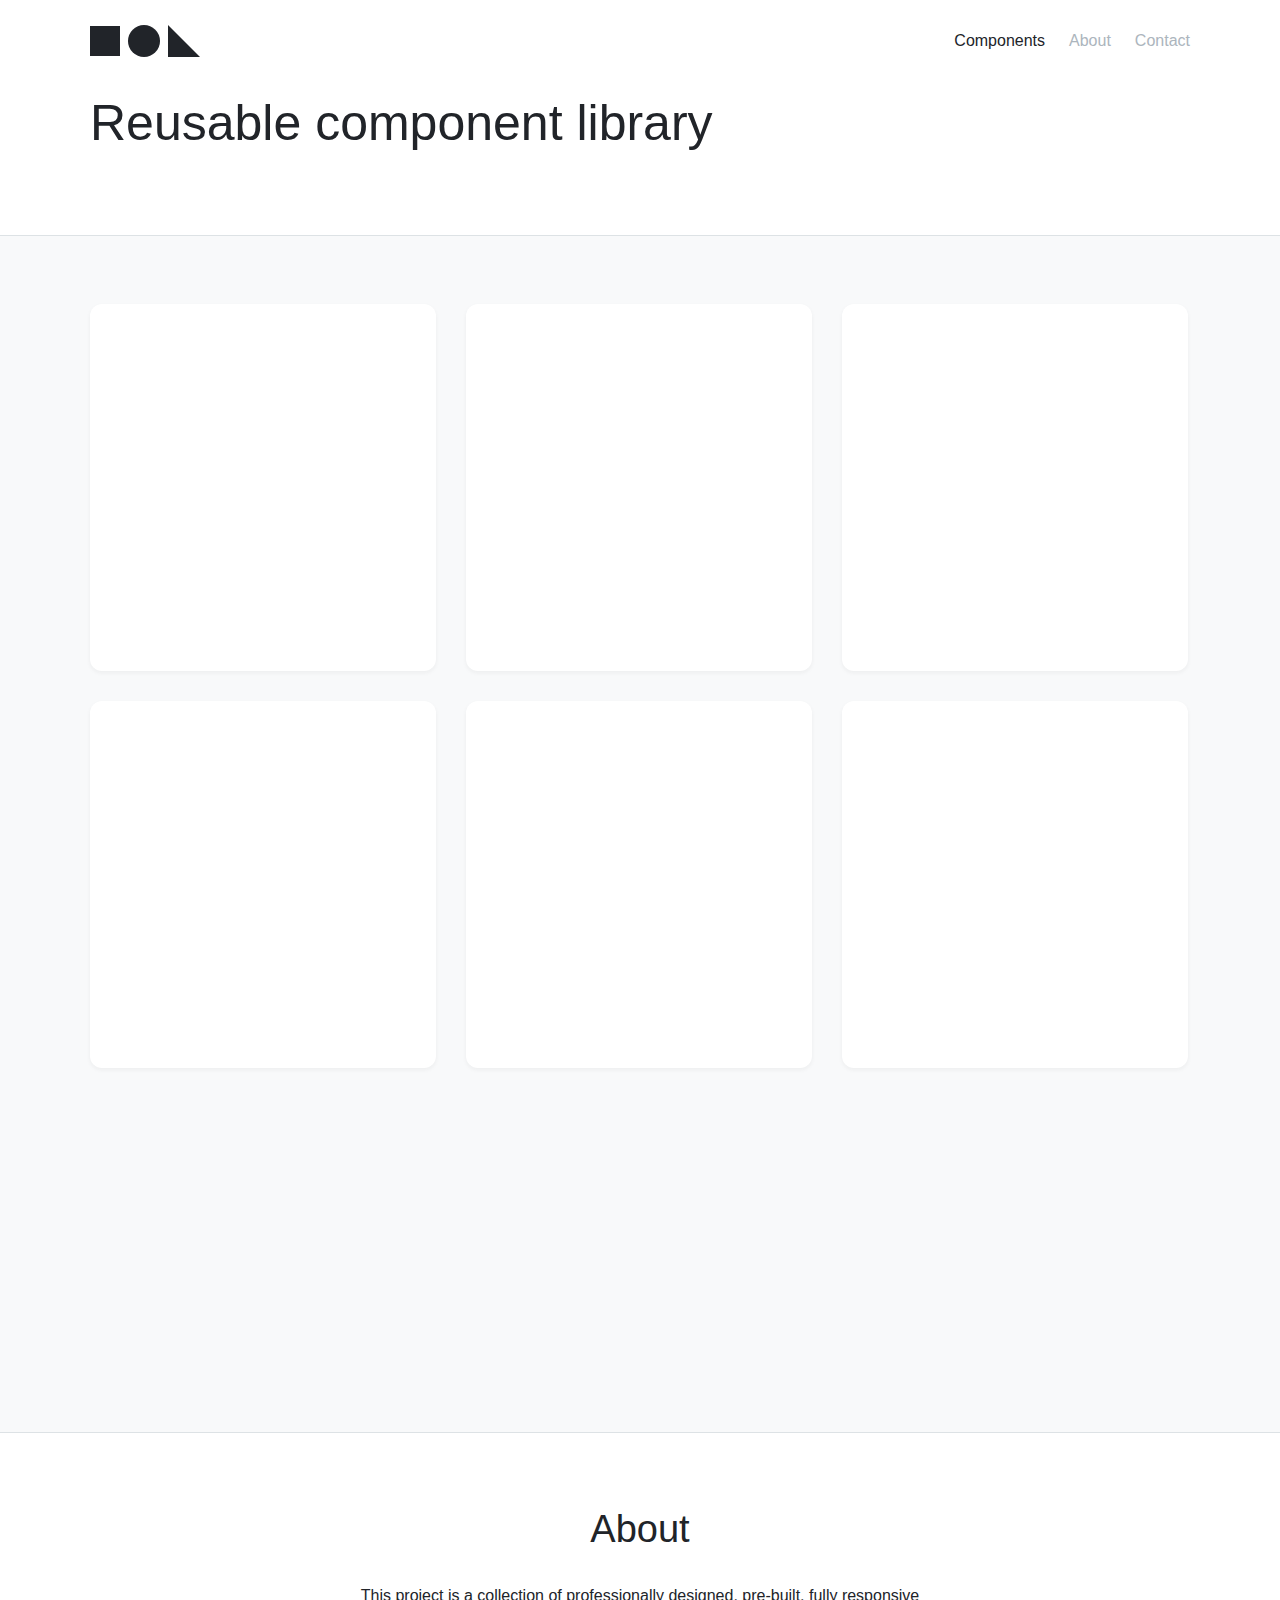
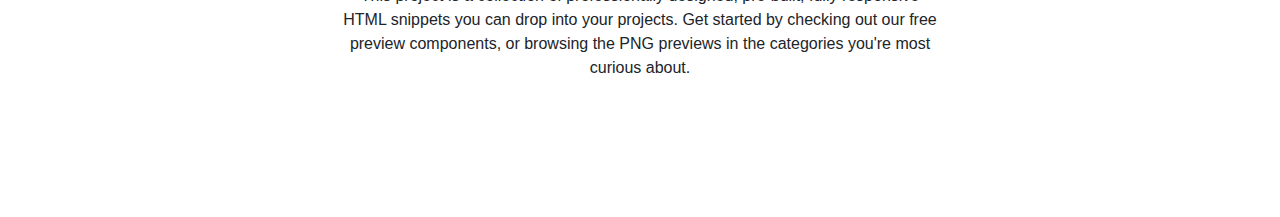
<file: index.html>
<!DOCTYPE html>
<!-- Главная страница -->
<html lang="ru">
  <head>
    <link rel="stylesheet" href="./assets/css/normalize.css" />
    <link rel="stylesheet" href="./assets/css/main.css" />
    <link rel="stylesheet" href="./components/page/page.css" />
    <link rel="stylesheet" href="./components/header/header.css" />
    <link rel="stylesheet" href="./components/preview/preview.css" />
    <link rel="stylesheet" href="./components/footer/footer.css" />
    <link rel="stylesheet" href="./components/nav/nav.css" />
  </head>
  <body class="page">
    <header class="header">
      <div class="page__box header__container">
        <a href="#" class="header__logo">
          <svg
            width="110"
            height="32"
            viewBox="0 0 110 32"
            fill="none"
            xmlns="http://www.w3.org/2000/svg"
          >
            <rect y="1" width="30" height="30" fill="#212429" />
            <rect x="38" width="32" height="32" rx="16" fill="#212429" />
            <path d="M78 0L110 32H78V0Z" fill="#212429" />
          </svg>
        </a>
        <nav class="nav">
          <a href="#" class="nav__item nav__item-active">Components</a>
          <a href="#" class="nav__item">About</a>
          <a href="#" class="nav__item">Contact</a>
        </nav>
      </div>
      <div class="page__box">
        <h1 class="header__title">Reusable component library</h1>
      </div>
    </header>
    <main class="preview">
      <div class="page__box">
        <div class="preview__container">
          <div class="preview__card"></div>
          <div class="preview__card"></div>
          <div class="preview__card"></div>
          <div class="preview__card"></div>
          <div class="preview__card"></div>
          <div class="preview__card"></div>
        </div>
      </div>
    </main>
    <footer class="footer">
      <div class="page__box">
        <h2 class="footer__title">About</h2>
        <p class="footer__description">
          This project is a collection of professionally designed, pre-built,
          fully responsive HTML snippets you can drop into your projects. Get
          started by checking out our free preview components, or browsing the
          PNG previews in the categories you're most curious about.
        </p>
      </div>
    </footer>
  </body>
</html>
</file>
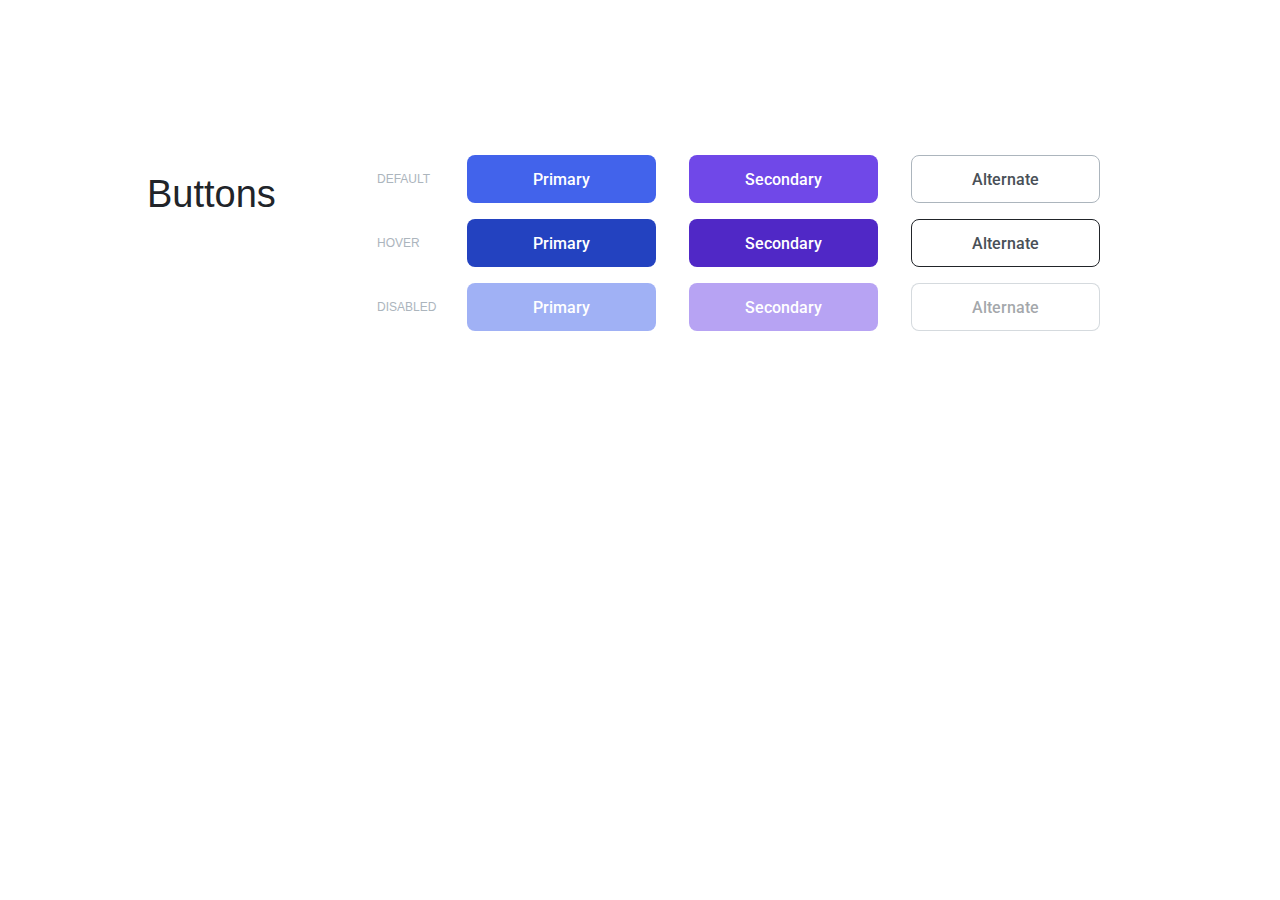
<file: 03-lection1/01-button/index.html>
<!DOCTYPE html>
<!-- Страница с кнопкой -->
<html lang="ru">
  <head>
    <link rel="stylesheet" href="../../assets/css/main.css" />
    <link rel="stylesheet" href="./button.css" />
  </head>
  <body>
    <div class="buttons">
      <h2 class="buttons__title">Buttons</h2>
      <div class="buttons__rows">
        <div class="buttons__row">
          <h3 class="buttons__state">Default</h3>
          <button class="buttons__item buttons__item-primary">Primary</button>
          <button class="buttons__item buttons__item-secondary">
            Secondary
          </button>
          <button class="buttons__item buttons__item-alternate">
            Alternate
          </button>
        </div>
        <div class="buttons__row buttons__row-hover">
          <h3 class="buttons__state">Hover</h3>
          <button class="buttons__item buttons__item-primary">Primary</button>
          <button class="buttons__item buttons__item-secondary">
            Secondary
          </button>
          <button class="buttons__item buttons__item-alternate">
            Alternate
          </button>
        </div>
        <div class="buttons__row">
          <h3 class="buttons__state">Disabled</h3>
          <button disabled class="buttons__item buttons__item-primary">
            Primary
          </button>
          <button disabled class="buttons__item buttons__item-secondary">
            Secondary
          </button>
          <button disabled class="buttons__item buttons__item-alternate">
            Alternate
          </button>
        </div>
      </div>
    </div>
  </body>
</html>
</file>
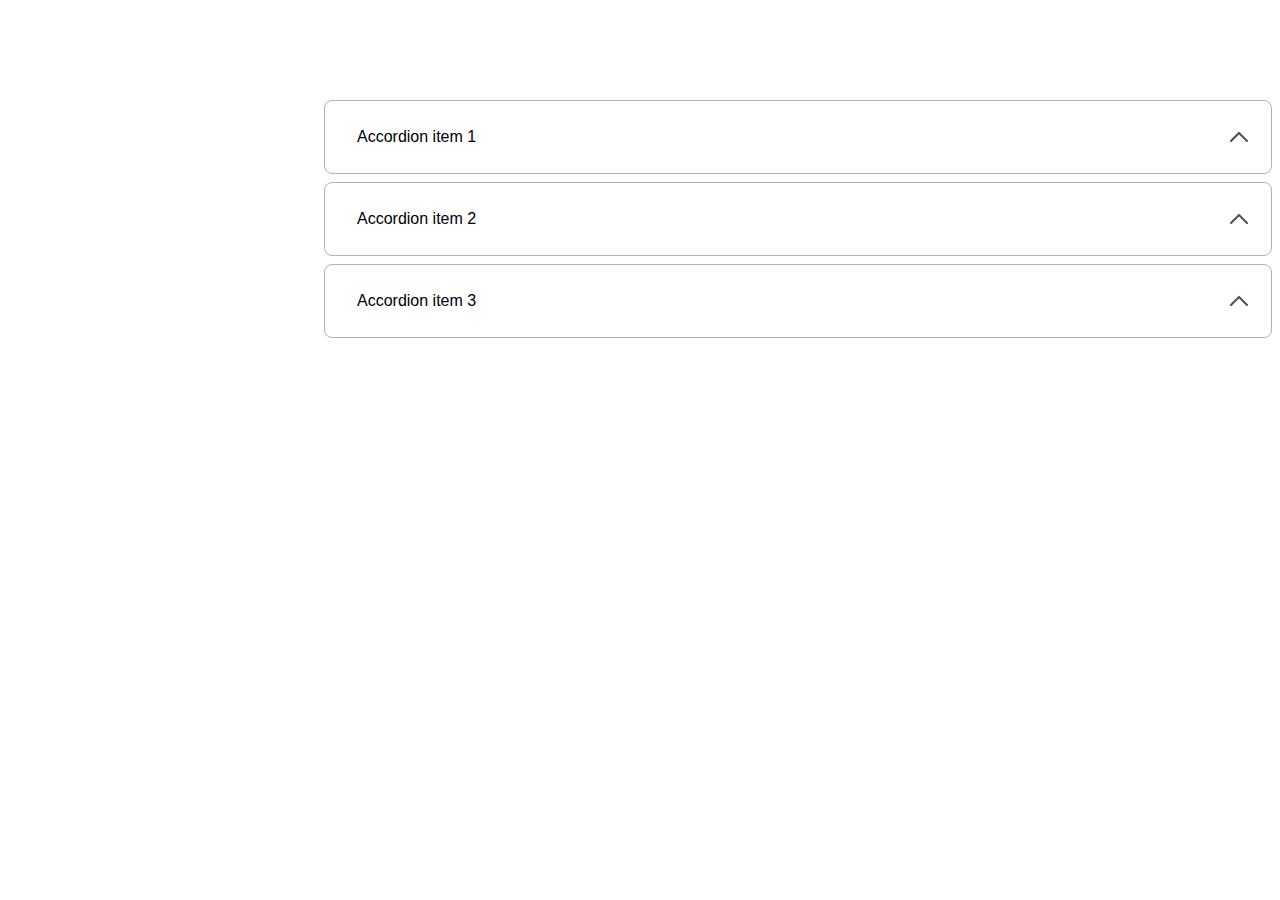
<file: 03-lection1/02-accordion/index.html>
<!DOCTYPE html>
<!-- Страница с аккордеоном -->
<html lang="ru">
  <head>
    <link rel="stylesheet" href="../../assets/css/main.css" />
    <link rel="stylesheet" href="./accordion.css" />
  </head>
  <body>
    <div class="accordion">
      <details class="accordion__item">
        <summary class="accordion__summary">Accordion item 1</summary>
        <div class="accordion__content">
          <p>
            Amet minim mollit non deserunt ullamco est sit aliqua dolor do amet
            sint. Velit officia consequat duis enim velit mollit. Exercitation
            veniam consequat sunt nostrud amet.
          </p>
        </div>
      </details>
      <details class="accordion__item">
        <summary class="accordion__summary">Accordion item 2</summary>
        <div class="accordion__content">
          <p>
            Lorem ipsum dolor sit amet, consectetur adipiscing elit, sed do
            eiusmod tempor incididunt ut labore et dolore magna aliqua. Tempus
            egestas sed sed risus. Fames ac turpis egestas integer eget aliquet
            nibh. Viverra maecenas accumsan lacus vel facilisis volutpat est
            velit. Gravida rutrum quisque non tellus orci ac auctor augue.
          </p>
        </div>
      </details>
      <details class="accordion__item">
        <summary class="accordion__summary">Accordion item 3</summary>
        <div class="accordion__content">
          <p>
            Integer quis auctor elit sed vulputate mi sit amet mauris. Pharetra
            massa massa ultricies mi. Augue interdum velit euismod in
            pellentesque. Adipiscing commodo elit at imperdiet dui. Tristique
            magna sit amet purus. Eu ultrices vitae auctor eu augue ut lectus
            arcu bibendum. Amet aliquam id diam maecenas. Semper risus in
            hendrerit gravida. Neque convallis a cras semper auctor neque.
            Commodo viverra maecenas accumsan lacus vel.
          </p>
        </div>
      </details>
    </div>
  </body>
</html>
</file>
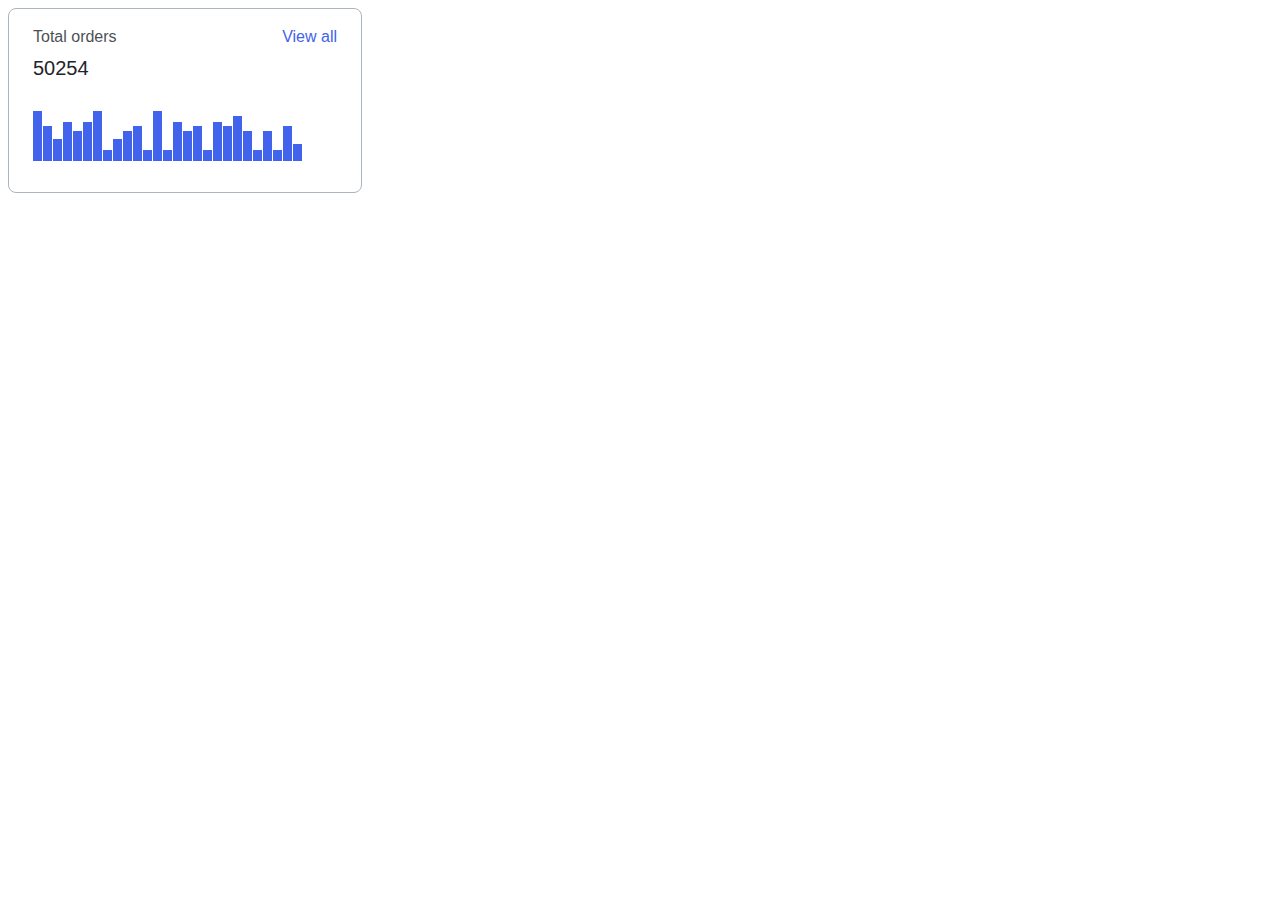
<file: 04-lection2/01-histogram/index.html>
<!DOCTYPE html>
<!-- Страница с гистограммой -->
<html lang="ru">
  <head>
    <link rel="stylesheet" href="../../assets/css/main.css" />
    <link rel="stylesheet" href="./histogram.css" />
  </head>
  <body>
    <div class="histogram">
      <div class="histogram__label">
        <p class="histogram__title">Total orders</p>
        <a href="#" class="histogram__details">View all</a>
      </div>
      <div class="histogram__label">
        <h4 class="histogram__stats">50254</h4>
      </div>
      <div class="histogram__graph">
        <div style="height: 50px" class="histogram__row"></div>
        <div style="height: 35px" class="histogram__row"></div>
        <div style="height: 22px" class="histogram__row"></div>
        <div style="height: 39px" class="histogram__row"></div>
        <div style="height: 30px" class="histogram__row"></div>
        <div style="height: 39px" class="histogram__row"></div>
        <div style="height: 50px" class="histogram__row"></div>
        <div style="height: 11px" class="histogram__row"></div>
        <div style="height: 22px" class="histogram__row"></div>
        <div style="height: 30px" class="histogram__row"></div>
        <div style="height: 35px" class="histogram__row"></div>
        <div style="height: 11px" class="histogram__row"></div>
        <div style="height: 50px" class="histogram__row"></div>
        <div style="height: 11px" class="histogram__row"></div>
        <div style="height: 39px" class="histogram__row"></div>
        <div style="height: 30px" class="histogram__row"></div>
        <div style="height: 35px" class="histogram__row"></div>
        <div style="height: 11px" class="histogram__row"></div>
        <div style="height: 39px" class="histogram__row"></div>
        <div style="height: 35px" class="histogram__row"></div>
        <div style="height: 45px" class="histogram__row"></div>
        <div style="height: 30px" class="histogram__row"></div>
        <div style="height: 11px" class="histogram__row"></div>
        <div style="height: 30px" class="histogram__row"></div>
        <div style="height: 11px" class="histogram__row"></div>
        <div style="height: 35px" class="histogram__row"></div>
        <div style="height: 17px" class="histogram__row"></div>
      </div>
    </div>
  </body>
</html>
</file>
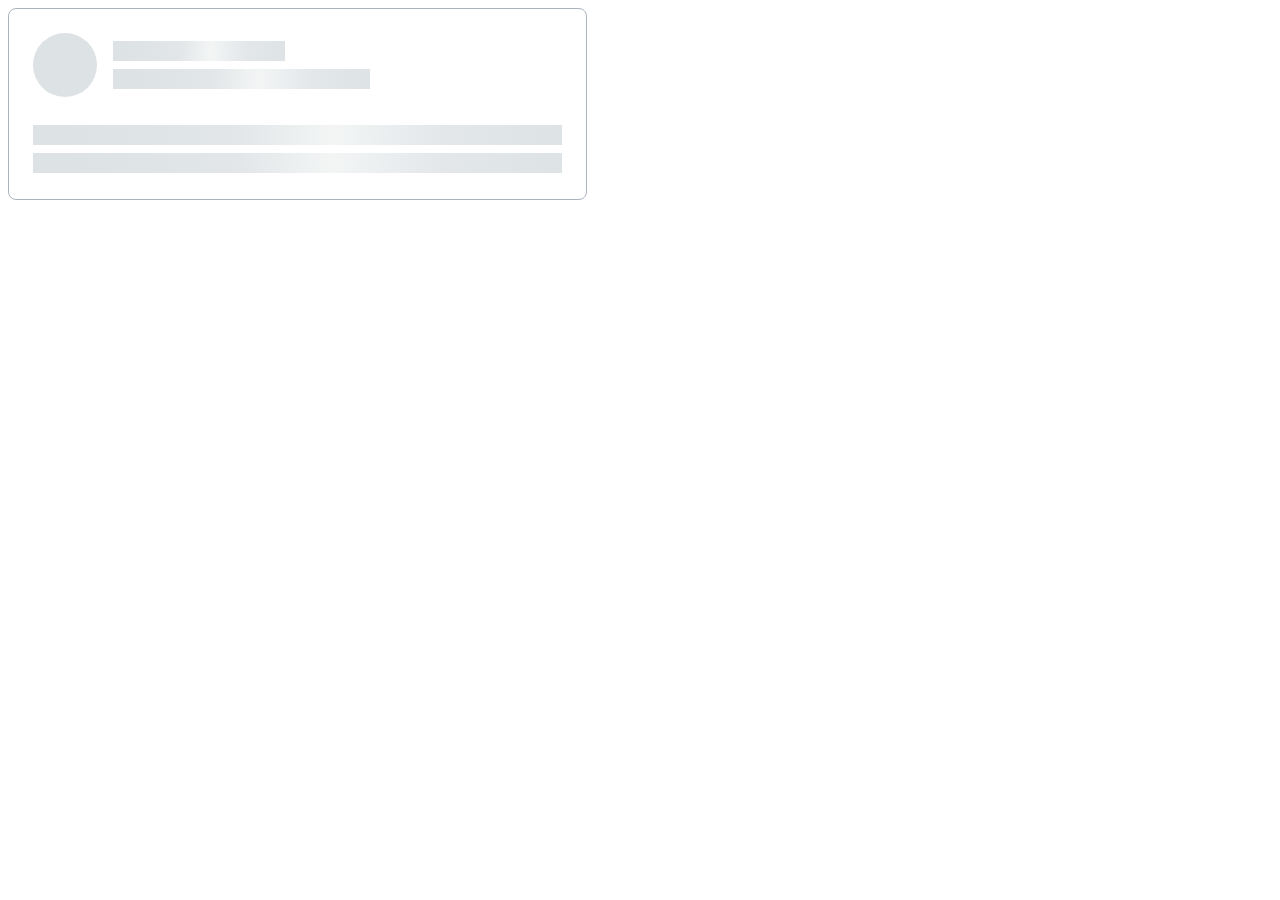
<file: 04-lection2/02-skeleton/index.html>
<!DOCTYPE html>
<!-- Страница со скелетоном -->
<html lang="ru">
  <head>
    <link rel="stylesheet" href="../../assets/css/main.css" />
    <link rel="stylesheet" href="./skeleton.css" />
  </head>
  <body>
    <div class="skeleton">
      <div class="skeleton__row">
        <div class="skeleton__badge"></div>
        <div class="skeleton__column">
          <div style="width: 172px" class="skeleton__item"></div>
          <div style="width: 257px" class="skeleton__item"></div>
        </div>
      </div>
      <div class="skeleton__column skeleton__column-fullwidth">
        <div class="skeleton__item"></div>
        <div class="skeleton__item"></div>
      </div>
    </div>
  </body>
</html>
</file>
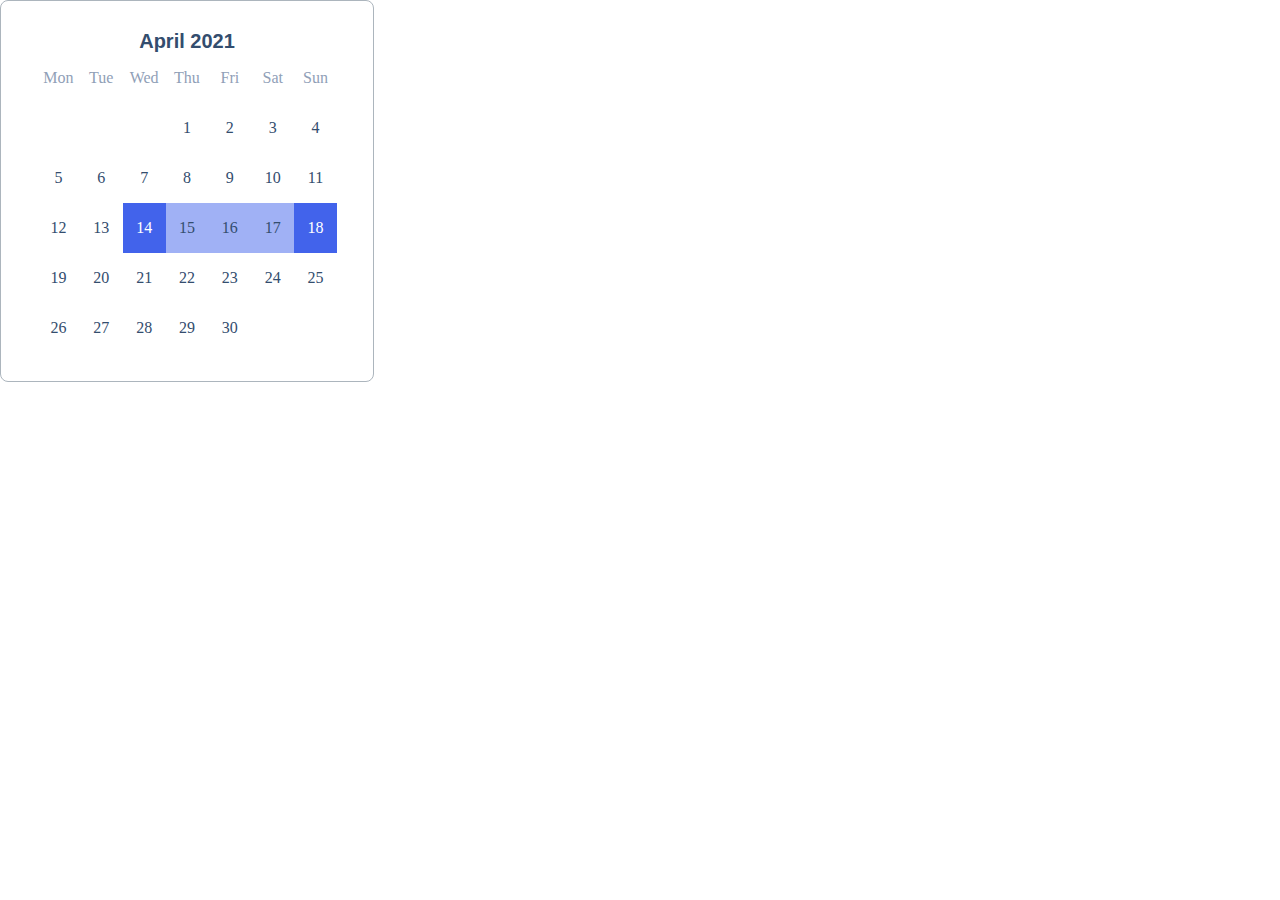
<file: 05-lection3/03-calendar/index.html>
<!DOCTYPE html>
<!-- Страница с календарем -->
<html lang="ru">
  <head>
    <link rel="stylesheet" href="../../assets/css/normalize.css" />
    <link rel="stylesheet" href="../../assets/css/main.css" />
    <link rel="stylesheet" href="./calendar.css" />
    <title>Calendar</title>
  </head>
  <body>
    <div class="calendar">
      <div class="calendar__title">April 2021</div>
      <div class="calendar__wrapper">
        <div class="calendar__inner">
          <span class="calendar__item calendar__item_day">Mon</span>
          <span class="calendar__item calendar__item_day">Tue</span>
          <span class="calendar__item calendar__item_day">Wed</span>
          <span class="calendar__item calendar__item_day">Thu</span>
          <span class="calendar__item calendar__item_day">Fri</span>
          <span class="calendar__item calendar__item_day">Sat</span>
          <span class="calendar__item calendar__item_day">Sun</span>
          <span class="calendar__item"></span>
          <span class="calendar__item"></span>
          <span class="calendar__item"></span>
          <span class="calendar__item">1</span>
          <span class="calendar__item">2</span>
          <span class="calendar__item">3</span>
          <span class="calendar__item">4</span>
          <span class="calendar__item">5</span>
          <span class="calendar__item">6</span>
          <span class="calendar__item">7</span>
          <span class="calendar__item">8</span>
          <span class="calendar__item">9</span>
          <span class="calendar__item">10</span>
          <span class="calendar__item">11</span>
          <span class="calendar__item">12</span>
          <span class="calendar__item">13</span>
          <span class="calendar__item calendar__item_active">14</span>
          <span class="calendar__item calendar__item_between-active">15</span>
          <span class="calendar__item calendar__item_between-active">16</span>
          <span class="calendar__item calendar__item_between-active">17</span>
          <span class="calendar__item calendar__item_active">18</span>
          <span class="calendar__item">19</span>
          <span class="calendar__item">20</span>
          <span class="calendar__item">21</span>
          <span class="calendar__item">22</span>
          <span class="calendar__item">23</span>
          <span class="calendar__item">24</span>
          <span class="calendar__item">25</span>
          <span class="calendar__item">26</span>
          <span class="calendar__item">27</span>
          <span class="calendar__item">28</span>
          <span class="calendar__item">29</span>
          <span class="calendar__item">30</span>
        </div>
      </div>
    </div>
  </body>
</html>
</file>
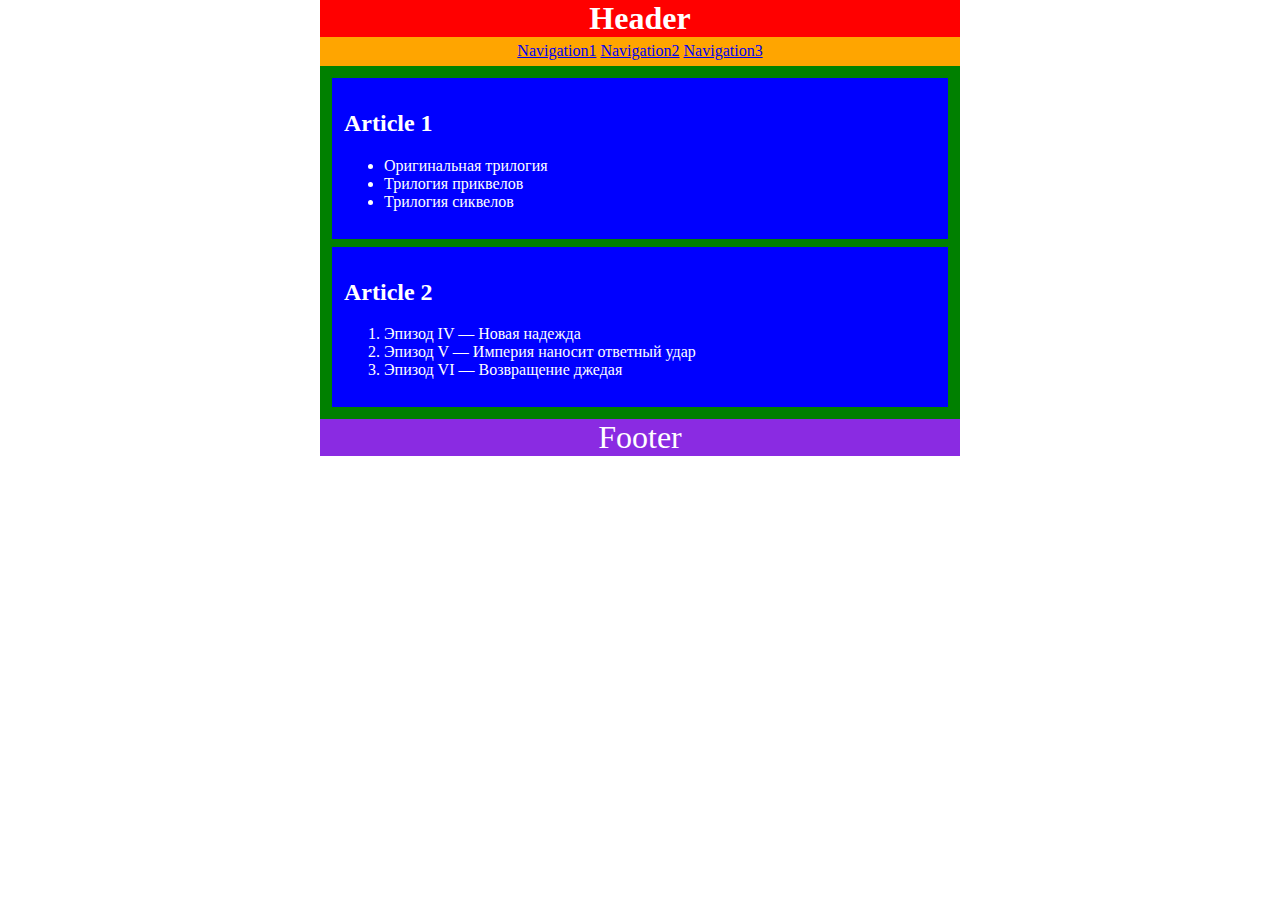
<file: 02-dz0/01-semantic-mockup/solution.html>
<!DOCTYPE html>
<html lang="ru">
  <!-- Ваше решение -->
  <head>
    <meta charset="utf-8" />
    <title>Тестовая страница</title>
    <style>
      /* reset browser styles */
      html,
      body {
        padding: 0;
        margin: 0;
      }
      body {
        color: white;
        width: 50%;
        margin-left: 25%;
      }
      header {
        background-color: red;
        text-align: center;
      }
      header h1 {
        margin: 0;
      }
      nav {
        background-color: orange;
        text-align: center;
        line-height: 1.8em;
      }
      main {
        background-color: green;
        padding: 0.75em;
      }
      main article {
        background-color: blue;
        padding: 0.75em;
        margin-bottom: 0.5em;
      }
      article:last-child {
        margin-bottom: 0;
      }
      footer {
        background-color: blueviolet;
        text-align: center;
      }
      footer h1 {
        margin: 0;
        font-weight: normal;
      }
    </style>
  </head>
  <body>
    <header>
      <h1>Header</h1>
      <nav>
        <a href="#">Navigation1</a>
        <a href="#">Navigation2</a>
        <a href="#">Navigation3</a>
      </nav>
    </header>
    <main>
      <article>
        <h2>Article 1</h2>
        <ul>
          <li>Оригинальная трилогия</li>
          <li>Трилогия приквелов</li>
          <li>Трилогия сиквелов</li>
        </ul>
      </article>
      <article>
        <h2>Article 2</h2>
        <ol>
          <li>Эпизод IV — Новая надежда</li>
          <li>Эпизод V — Империя наносит ответный удар</li>
          <li>Эпизод VI — Возвращение джедая</li>
        </ol>
      </article>
    </main>
    <footer>
      <h1>Footer</h1>
    </footer>
  </body>
</html>
</file>
<file: assets/css/main.css>
@import '../fonts/fonts.css';

:root {
  --white: 255, 255, 255;
  --black: 33, 36, 41;
  --pink: 247, 132, 173;
  --purple: 112, 72, 232;
  --blue: 66, 99, 235;
  --red: 240, 61, 62;
  --grey-1: 248, 249, 250;
  --grey-2: 221, 226, 229;
  --grey-3: 172, 181, 189;
  --grey-4: 73, 80, 87;

  --primary: var(--blue);
  --secondary: var(--purple);
  --highlight: var(--pink);
}

* {
  font-family: 'Inter-Medium', sans-serif;
}
</file>
<file: components/page/page.css>
.page {
}
.page__box {
  max-width: 1100px;
  margin: auto;
}
</file>
<file: components/header/header.css>
.header {
  padding: 25px 0 47px;
  border-bottom: 1px solid rgb(var(--grey-2));
}
.header__logo {
  display: inline-flex;
}
.header__container {
  display: flex;
  justify-content: space-between;
  align-items: center;
}
.header__title {
  font-family: Inter-Medium, sans-serif;
  font-style: normal;
  font-weight: 500;
  font-size: 50px;
  line-height: 64px;
  color: rgb(var(--black));
}
</file>
<file: components/preview/preview.css>
.preview {
  background-color: rgb(var(--grey-1));
  height: 1036px;
  padding: 68px 0 92px;
}

.preview__container {
  margin: -15px;
  display: flex;
  flex-wrap: wrap;
}

.preview__card {
  height: 367px;
  /* почему не работает 350px? */
  flex-basis: 346px;
  margin: 15px;
  background: rgb(var(--white));
  box-shadow: 0px 2px 4px rgba(33, 36, 41, 0.05);
  border-radius: 12px;
}
</file>
<file: components/footer/footer.css>
.footer {
  display: flex;
  flex-direction: column;
  align-items: center;
  text-align: center;
  font-style: normal;
  color: rgb(var(--black));
  padding: 40px 0 137px;
  border-top: 1px solid rgb(var(--grey-2));
}
.footer__title {
  font-weight: 500;
  line-height: 48px;
  font-size: 38px;
}
.footer__description {
  font-weight: 400;
  line-height: 24px;
  font-size: 16px;
  text-align: center;
  max-width: 600px;
  margin: 0;
}
</file>
<file: components/nav/nav.css>
.nav {
  margin: 0 -12px;
  display: flex;
}
.nav__item {
  text-decoration: none;
  font-style: normal;
  font-weight: normal;
  font-size: 16px;
  line-height: 24px;
  color: rgb(var(--grey-3));
  margin: 0 12px;
}

.nav__item-active {
  color: rgb(var(--black));
}

.nav__item:hover {
  color: rgb(var(--grey-4));
}
</file>
<file: 03-lection1/01-button/button.css>
/* Стилизация кнопки */
.buttons {
  display: flex;
  font-family: 'Roboto', sans-serif;
  font-style: normal;
  font-weight: 500;
  margin: 139px;
}
.buttons__title {
  font-family: 'Inter-Medium', sans-serif;
  font-weight: 500;
  font-style: normal;
  font-size: 38px;
  line-height: 46px;
  justify-content: center;
  color: rgb(var(--black));
  width: 200px;
}

.buttons__row {
  display: flex;
  justify-content: space-around;
  align-items: center;
  margin: 16px 0 16px 40px;
}

.buttons__row .buttons__item {
  margin-right: 33px;
}

.buttons__state {
  font-family: 'Inter-Medium', sans-serif;
  font-style: normal;
  font-weight: 500;
  font-size: 12px;
  line-height: 18px;
  text-transform: uppercase;
  color: rgb(var(--grey-3));
  width: 90px;
}

.buttons__item {
  border-radius: 8px;
  height: 48px;
  width: 189px;
  font-family: Roboto, sans-serif;
  font-style: normal;
  font-weight: 500;
  font-size: 16px;
  line-height: 19px;
  transition: opacity 200ms ease-in-out, background 200ms ease-in-out;
  cursor: pointer;
}

.buttons__item-primary,
.buttons__item-secondary {
  color: rgb(var(--white));
  border: none;
  cursor: pointer;
}

.buttons__item-primary:disabled,
.buttons__item-secondary:disabled,
.buttons__item-alternate:disabled {
  cursor: default;
}
/* Primary */
.buttons__item-primary {
  background-color: rgb(var(--primary));
}
.buttons__row-hover .buttons__item-primary,
.buttons__item-primary:hover {
  background-color: rgb(35, 66, 192);
}
.buttons__item-primary:active {
  background-color: rgb(27, 51, 145);
}
.buttons__item-primary:disabled {
  background-color: rgba(var(--primary), 0.5);
}
/* Secondary */
.buttons__item-secondary {
  background-color: rgb(var(--secondary));
}
.buttons__row-hover .buttons__item-secondary,
.buttons__item-secondary:hover {
  background: rgb(80, 40, 198);
}
.buttons__item-secondary:active {
  background: rgb(62, 32, 155);
}
.buttons__item-secondary:disabled {
  background-color: rgba(var(--secondary), 0.5);
}
/* Alternate */
.buttons__item-alternate {
  background-color: rgb(var(--white));
  color: rgb(var(--grey-4));
  border: 1px solid rgb(var(--grey-3));
  transition: opacity 200ms ease-in-out, border-color 200ms ease-in-out;
}
.buttons__row-hover .buttons__item-alternate,
.buttons__item-alternate:hover {
  border: 1px solid rgb(33, 36, 41);
}
.buttons__item-alternate:active {
  border: 1px solid #0a0a0a;
  color: rgb(var(--black));
}
.buttons__item-alternate:disabled {
  color: rgba(var(--grey-4), 0.5);
  border: 1px solid rgba(var(--grey-3), 0.5);
}
</file>
<file: 03-lection1/02-accordion/accordion.css>
/* Стилизация аккордеона */
.accordion {
  margin-top: 100px;
  margin-left: 25%;
}

.accordion__item {
  margin-bottom: 8px;
  text-align: left;
  border: 1px solid rgb(var(--grey-3));
  box-sizing: border-box;
  border-radius: 8px;
}

.accordion__item:last-child {
  margin-bottom: 0;
}

.accordion__summary {
  list-style: none;
  font-family: 'Inter-Medium', sans-serif;
  font-style: normal;
  font-weight: normal;
  font-size: 16px;
  line-height: 24px;
  padding: 24px 32px;
}

.accordion__summary:after {
  content: url('./accordion_arrow.svg');
  position: absolute;
  /* Как сделать, чтобы не задавать отступ в явном виде? */
  right: 32px;
  cursor: pointer;
  transition: transform 0.3s ease-in-out;
}

.accordion__summary:after:hover {
  color: rgb(var(--grey-2));
}

.accordion__item[open] .accordion__summary {
  padding-bottom: 16px;
}

.accordion__item[open] .accordion__summary:after {
  transform: rotate(180deg);
}

.accordion__summary::-webkit-details-marker {
  display: none;
}

.accordion__content {
  padding: 0 48px 32px 32px;
}

.accordion__item[open] > .accordion__content {
  animation: animateContentToggle 0.3s ease-in-out;
}

@keyframes animateContentToggle {
  0% {
    transform: scaleY(0);
  }
  100% {
    transform: scaleY(1);
  }
}

p {
  margin: 0;
}
</file>
<file: 04-lection2/01-histogram/histogram.css>
.histogram {
  padding: 16px 24px 0 24px;
  border: 1px solid rgb(var(--grey-3));
  font-family: 'Inter-Medium', sans-serif;
  border-radius: 8px;
  width: 354px;
  height: 185px;
  box-sizing: border-box;
}
.histogram__label {
  display: flex;
  justify-content: space-between;
  align-items: baseline;
  margin-bottom: 6px;
}
.histogram__label > p {
  margin: 0;
}
.histogram__details {
  text-decoration: none;
  color: rgb(var(--primary));
}
.histogram__title {
  opacity: 0.8;
  color: rgb(var(--black));
}
.histogram__title,
.histogram__details {
  font-style: normal;
  font-weight: normal;
  font-size: 16px;
  line-height: 24px;
}

.histogram__stats {
  font-style: normal;
  font-weight: normal;
  font-size: 20px;
  line-height: 26px;
  margin: 0;
  color: rgb(var(--black));
}
.histogram__graph {
  display: flex;
  align-items: flex-end;
  margin-top: 30px;
}
.histogram__graph > .histogram__row {
  margin-right: 1px;
}
.histogram__graph > .histogram__row:last-child {
  margin-right: 0;
}
.histogram__row {
  background-color: rgb(var(--primary));
  width: 9px;
  cursor: pointer;
}
.histogram__row:hover {
  background-color: rgba(var(--primary), 0.5);
}
</file>
<file: 04-lection2/02-skeleton/skeleton.css>
.skeleton {
  width: 579px;
  height: 192px;
  border: 1px solid rgb(var(--grey-3));
  box-sizing: border-box;
  border-radius: 8px;
  padding: 24px;
}
.skeleton__row {
  display: flex;
  align-items: center;
}
.skeleton__column {
  display: flex;
  flex-direction: column;
}
.skeleton__item {
  height: 20px;
  background: linear-gradient(
    92.51deg,
    rgb(var(--grey-2)) 6.44%,
    rgb(226, 230, 232) 38.47%,
    rgb(243, 245, 245) 56.48%,
    rgb(227, 231, 234) 77.5%,
    rgb(var(--grey-2)) 102.52%
  );
}
.skeleton__badge {
  border-radius: 50%;
  background-color: rgb(var(--grey-2));
  width: 64px;
  height: 64px;
}
.skeleton__row > .skeleton__badge {
  margin-right: 16px;
}
.skeleton__column > .skeleton__item {
  margin: 4px 0;
}
.skeleton__column-fullwidth {
  margin-top: 24px;
}
</file>
<file: 05-lection3/03-calendar/calendar.css>
.calendar {
  border: 1px solid rgb(var(--grey-3));
  border-radius: 8px;
  padding: 28px 36px;
  width: 100%;
  max-width: 300px;
}

.calendar__title {
  font-style: normal;
  font-weight: 600;
  font-size: 20px;
  line-height: 24px;
  color: rgb(51, 77, 110);
  text-align: center;
}

.calendar__wrapper {
  padding-bottom: 100%;
  position: relative;
}

.calendar__inner {
  position: absolute;
  top: 0;
  bottom: 0;
  right: 0;
  left: 0;
  display: grid;
  grid-template-columns: repeat(7, 1fr);
}

.calendar__item {
  display: grid;
  place-content: center;
  font-family: Source Sans Pro;
  font-style: normal;
  font-weight: normal;
  font-size: 16px;
  line-height: 20px;
  color: rgb(51, 77, 110);
}

.calendar__item_day {
  color: rgb(144, 160, 183);
}

.calendar__item_active {
  background: rgb(66, 99, 235);
  color: rgb(var(--white));
}

.calendar__item_between-active {
  background: rgb(160, 177, 245);
}
</file>
